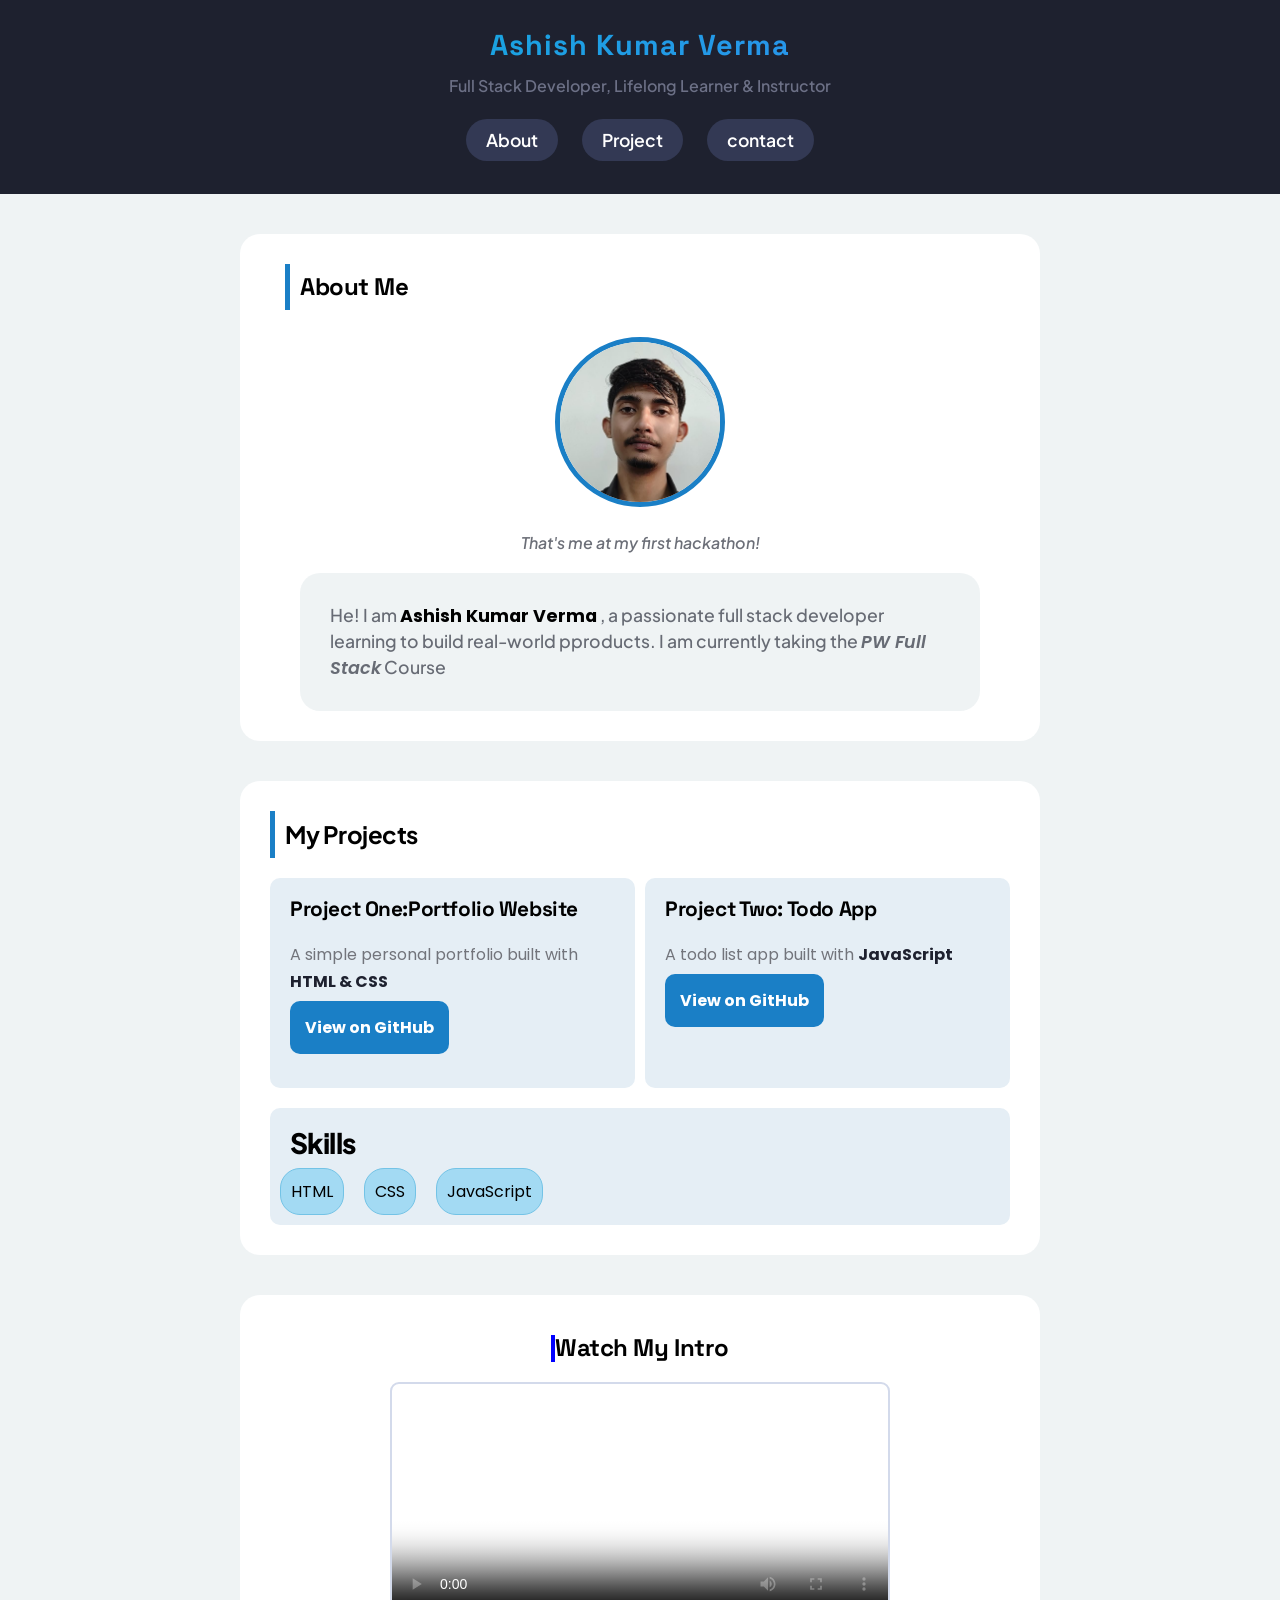
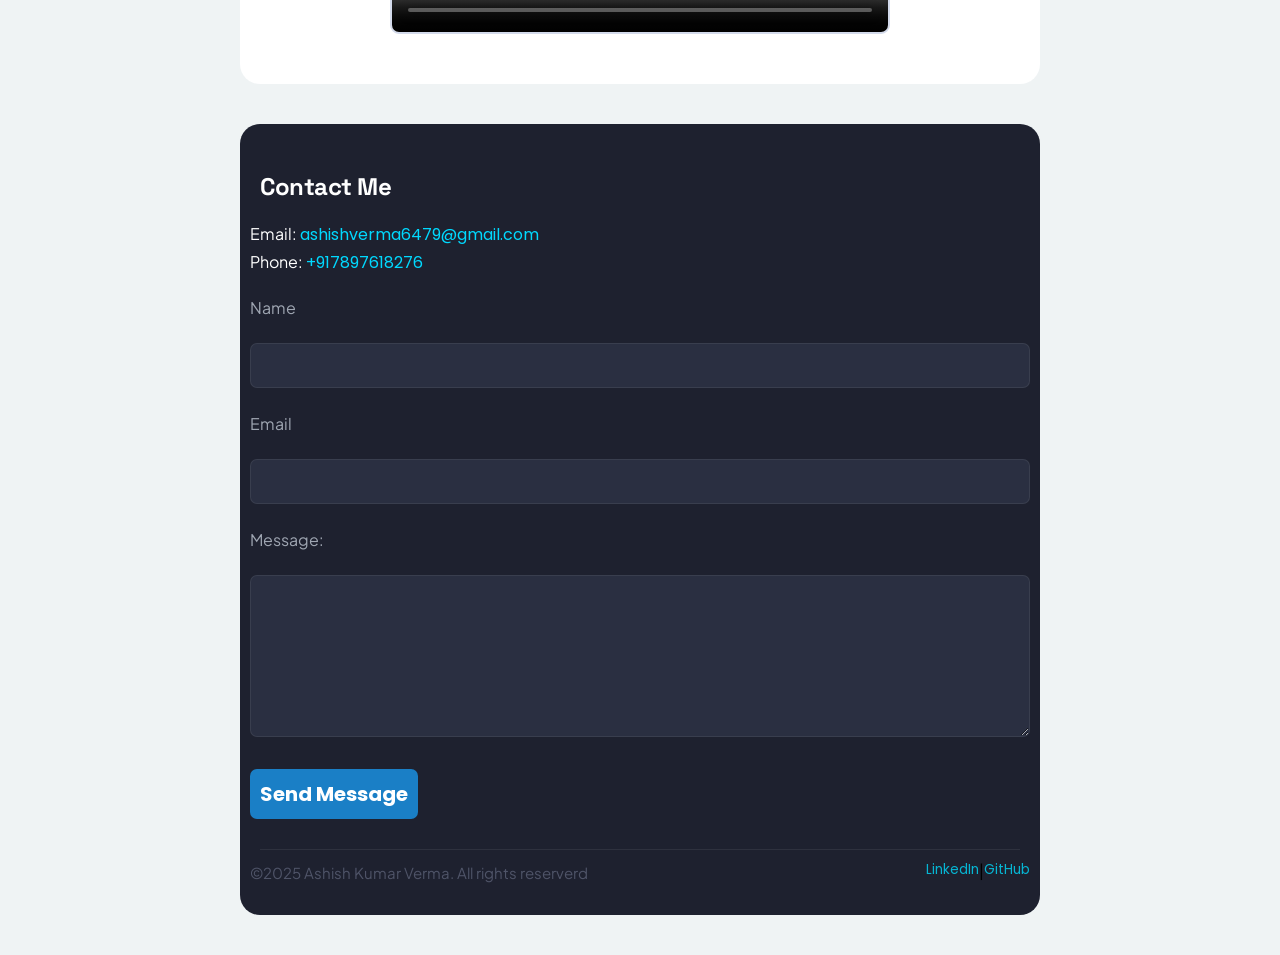
<file: project.html>
<!DOCTYPE html>
<html lang="en">

<head>
    <meta charset="UTF-8">
    <meta name="viewport" content="width=device-width, initial-scale=1.0">
    <title>Ashish | portfolio </title>
    <link rel="stylesheet" href="project.css">
</head>

<body>
    <header id="header">
        <h1>Ashish Kumar Verma</h1>
        <p>Full Stack Developer, Lifelong Learner & Instructor</p>
        <nav>
            <a href="#About">About</a>
            <a href="#Projects">Project</a>
            <a href="#contact">contact</a>
        </nav>
    </header>
    <main>
        <section id="about">
            <h2 id="About">About Me</h2>
            <figure>
                <img src="WhatsApp Image 2026-07-25 at 12.22.38 PM.jpeg" width="210px" height="170px" alt="">
            </figure>
            <figcaption>That's me at my first hackathon!</figcaption>

            <div>
                He! I am <strong>Ashish Kumar Verma</strong> , a passionate full stack developer learning to build
                real-world pproducts. I am currently taking the <em>PW Full Stack</em> Course
            </div>
        </section>
        <section id="projects">
            <h2 id="Projects">My Projects</h2>
            <div>
                <article>
                    <h3>Project One:Portfolio Website</h3>
                    <p>A simple personal portfolio built with <strong>HTML & CSS</strong> </p>
                    <a href="">View on GitHub</a>
                </article>
                <article>
                    <h3>Project Two: Todo App</h3>
                    <p>A todo list app built with <strong>JavaScript</strong> </p>
                    <a href="">View on GitHub</a>
                </article>
            </div>
            <div>
                <h3>Skills</h3>
                <ul>
                    <li>HTML</li>
                    <li>CSS</li>
                    <li>JavaScript</li>
                </ul>
            </div>
        </section>
        <section id="intro">
            <h2>Watch My Intro</h2>
            <video src="345062_tiny.mp4" height="310px" width="500px" poster="https://images.unsplash.com/photo-1542810104-c5f07c7357ff?w=600&auto=format&fit=crop&q=60&ixlib=rb-4.1.0&ixid=M3wxMjA3fDB8MHxleHBsb3JlLWZlZWR8MTF8fHxlbnwwfHx8fHw%3D"
                controls></video>
        </section>

    </main>
    <footer id="footer">
        <h2 id="contact">Contact Me</h2>
        <p>Email: <a href="mailto:ashishverma6479@gmail.com">ashishverma6479@gmail.com</a> </p>
        <p>Phone: <a href="tel:+917897618276">+917897618276</a> </p>
        <form action="">
            <label for="">Name</label>
            <br>
            <input type="text">
            <br><br>
            <label for="">Email</label>
            <br>
            <input type="text">
            <br><br>
            <label for="">Message:</label>
            <br>
            <textarea name="" id="" rows="8" cols="80"></textarea>
            <br><br>
            <button type="submit">Send Message</button>
        </form>
        <hr>
        <div>
            <p> &copy;2025 Ashish Kumar Verma. All rights reserverd</p>
            <div>
                <a href="">LinkedIn</a> | <a href="">GitHub</a>
            </div>
        </div>
    </footer>
</body>

</html>
</file>
<file: project.css>
@import url('https://fonts.googleapis.com/css2?family=Plus+Jakarta+Sans:wght@300;400;500;600;700;800&family=Space+Grotesk:wght@400;500;600;700;800&display=swap');
@import url('https://fonts.googleapis.com/css2?family=Plus+Jakarta+Sans:ital,wght@0,200..800;1,200..800&family=Poppins:ital,wght@0,100;0,200;0,300;0,400;0,500;0,600;0,700;0,800;0,900;1,100;1,200;1,300;1,400;1,500;1,600;1,700;1,800;1,900&family=Space+Grotesk:wght@300..700&display=swap');
*{
    margin: 0;
    padding: 0;
    box-sizing: border-box;
    font-family: "Poppins", sans-serif;
}
:root {
 /* Brand Theme Colors */
 --color-primary:        #a855f7;
 --color-primary-glow:   rgba(168, 85, 247, 0.25);
 --color-secondary:      #ec4899;
 --color-secondary-glow: rgba(236, 72, 153, 0.25);
 --color-accent:         #06b6d4;


 /* Base & Layout Backgrounds */
 --color-bg-base:        #060709;
 --color-bg-section:     #0c0d14;
 --color-bg-footer:      #161922;
 --color-surface:        #11131a;
 --color-surface-muted:  #1e212f;

 /* Borders */
 --color-border:         rgba(255, 255, 255, 0.07);


 /* Typography Text Colors */
 --white:                #ffffff;
 --color-text-body:      #cbd5e1;
 --color-text-muted:     #9fa6b2;
  --font-display: 'Space Grotesk', sans-serif;
 --font-body:    'Plus Jakarta Sans', sans-serif;
 --radius-sm:  6px;
 --radius-md:  12px;
 --radius-lg:  20px;
 --shadow-sm:  0 4px 12px rgba(0,0,0,0.5);
 --shadow-md:  0 12px 36px rgba(0,0,0,0.7);
 --shadow-lg:  0 24px 64px rgba(0,0,0,0.9);
  --gradient-accent: linear-gradient(135deg, var(--color-primary) 0%, var(--color-secondary) 100%);
 --gradient-secondary: linear-gradient(135deg, var(--color-accent) 0%, #3b82f6 100%);
}


h1, h2, h3, h4, h5, h6 {
 font-family: var(--font-display);
 font-weight: 700;
 line-height: 1.1;
 letter-spacing: -0.02em;
 color: var(--white);
}


h1 { font-size: clamp(2.4rem, 6vw, 5rem); }
h2 { font-size: clamp(1.8rem, 4vw, 3rem); }
h3 { font-size: clamp(1.2rem, 2.5vw, 1.75rem); }
h4 { font-size: 1.125rem; font-weight: 600; }
p  { font-size: 1rem; line-height: 1.7; color: var(--color-text-muted); }


small { font-size: 0.8rem; color: var(--color-text-muted); }
strong { color: var(--white); font-weight: 600; }
em { color: var(--color-text-body); }

body{
    background-color: #e9eef0b4;
}
#header{
    text-align: center;
    padding: 30px;
    background-color: #1e212f;
}
#header h1{
    font-size: 1.8rem;
    background: var(--gradient-secondary);
    background-clip: text;
    -webkit-text-fill-color: transparent;
    font-family: var(--font-display);
    font-weight: 700;
    letter-spacing: 1px;
}
#header p{
    color:#6c7086;
    font-family: var(--font-body);
    padding: 10px 10px 30px;
    font-weight: 550;
    /* margin-bottom: 15px; */
}
#header nav{
    margin-bottom: 10px;
}
#header nav a{
    padding: 10px 20px;
    text-decoration: none;
    font-family: var(--font-body);
    font-weight: 600;
    font-size: 1.1rem;
    color: white;
    margin:  10px;
    display: inline;
    align-items: center;
    background-color: #333954;
    border-radius: 24px;
    border: none;
}
#header nav a:hover{
    background-color: var(--color-accent);
    box-shadow: 0px 1px 10px var(--color-accent);
}

#about{
    margin: 40px auto;
    padding: 30px 20px;
    border-radius: 20px;
    background-color: white;
    max-width: 800px;
}
#about h2{
    border-left: 5px solid #1a7fc6;
    margin-left: 25px;
    color: black;
    padding: 10px;
    font-weight: 700;
    font-size: 1.5rem;
}
#about figure{
    margin: 2px 20px 0px;
    display: flex;
    flex-direction: column;
    align-items: center;
    overflow: hidden;
    height: 220px;
    display: flex;
    align-items: center;
    justify-content: center;
}
#about figure img{
    height: 170px;
    width: 170px;
    border-radius: 50%;
    border:5px solid #1a7fc6;
    object-fit: cover;
    transition: all 0.2s linear;
}
#about figure img:hover{
    width: 180px;
    height: 180px;
}

#about figcaption{
    font-style: italic;
    font-family: var(--font-body);
     color: #393c49be;
     font-weight: 550;
     text-align: center;
     margin-bottom: 20px;
}
#about div{
    font-size: 1.1rem;
    font-family: var(--font-body);
    font-weight: 520;
    color: #393c49be;
    background-color: #e9eef0b4;
    padding: 30px;
    border-radius: var(--radius-lg);
    margin: 0 40px;
}
#about div strong{
    color: black;
    font-weight: 700;
}
#about div em{
    color: #393c49be;
}

#projects{
    margin: 40px auto;
    padding: 30px 10px;
   max-width: 800px;
   border-radius: 20px;
    background-color: white;
    
}
#projects h2{
    font-size: 1.5rem;
    border-left: 5px solid #1a7fc6;
    margin-left: 20px;
    color: black;
    padding: 10px;
    font-weight: 700;
    margin-bottom: 3px;
    font-family: var(--font-body);
}
#projects div:first-of-type{
    display: flex;
    flex-wrap: wrap;
    margin: 0 20px;
    margin-top: 20px;
    gap: 10px;
}

#projects div article{
    width: 45%;
    border-radius: 10px;
    font-family: var(--font-body);
    height: 210px;
    background-color: #e5eef5;
    flex: 1;
    transition: all 0.03s linear;

}
#projects div article:hover{
    transform: translateY(-3px);
}
#projects div article strong{
    color: var(--color-surface-muted);
    font-weight: 700;
}

#projects div article h3{
    padding: 10px 0px;
    color: black;
    font-weight: 700;
    padding: 20px;
    font-size: 1.3rem;
}
#projects div article p{
    padding: 0 20px;
    margin-bottom: 20px;
    color: #72747b;
}
#projects div article a{
    border: 1px solid rebeccapurple;
    margin-left: 20px;
    padding: 15px;
    border-radius: 10px;
    text-decoration: none;
    background-color: #1a7fc6;
    color: white;
    font-weight: bold;
    border: none;
}
#projects div article a:hover{
    background-color: #1064a0;
}
#projects div:nth-of-type(2){
    margin: 20px 20px 0;
    border-radius: 10px;
    padding: 10px;
    background-color: #e5eef5;
}
#projects div:nth-of-type(2) ul{
    list-style: none;
    display: flex;
    gap: 20px;

}
#projects div:nth-of-type(2) ul li{
    border: 1px solid rgb(115, 195, 230);
    background-color: rgba(144, 213, 243, 0.774);
    padding: 10px;
    border-radius: 20px;
}
#projects div:nth-of-type(2) h3{
    color: black;
    margin: 10px;
    font-family: var(--font-body);
    font-weight: 900;
}
#intro{
    background-color: white;
    display: flex;
    flex-direction: column;
    align-items: center;
    border-radius: 20px;
    margin: 40px auto;
    padding: 30px 10px;
    max-width: 800px;
}
#intro h2{
    font-size: 1.5rem;
    border-left: 4px solid blue;
    color: black;
    margin: 10px 0 20px;
}
#intro video{
    border-radius: 9px;
    border: 2px solid rgb(211, 218, 235);
    height: auto;
    margin-bottom: 20px;
    
}
#footer{
    margin: 40px auto;
    padding: 30px 10px;
    width: 800px;
    background-color: white;
    border-radius: 20px;
    background-color: var(--color-surface-muted);
}
#footer h2{
    font-size: 1.5rem;
    color: white;
    font-weight: 700;
    padding: 20px 10px;
}
#footer P:nth-of-type(-n+2){
    color: white;
    font-size: 1rem;
    font-family: var(--font-body);

}
#footer P:nth-of-type(-n+2) a{
    color: rgb(0, 217, 255);
}
#footer a{
    text-decoration:none;
}
#footer form{
    margin-top: 20px;
}
#footer form label{
    display: block;
    color: var(--color-text-muted);
    font-family: var(--font-body);
    /* margin-bottom: 10px; */
}
#footer form input{
    width: 100%;
    height: 45px;
    border-radius: 7px;
    border: 1px solid var(--color-border);
    background-color:#2a2f41;
}
#footer form textarea{
    border: 1px solid var(--color-border);
    background-color: #2a2f41;
    border-radius: 7px;
    width: 100%;
}
#footer form button{
    color: white;
    background-color: #1a7fc6;
    font-weight: 700;
    padding: 10px;
    font-size: 20px;
    border-radius: 7px;
    border: none;
    margin-bottom: 20px;
}
hr{
    background-color: var(--color-border);
    height: 1px;
    border: none;
    margin:10px;
}
#footer div:first-of-type{
    font-family: var(--font-body);
    display: flex;
    justify-content: space-between;
}
#footer div:first-of-type a{
    color: var(--color-accent);
    font-size: 0.85rem;
}
#footer div:first-of-type p{
    color: #4f5468;
    font-size: 0.94rem
}
</file>
